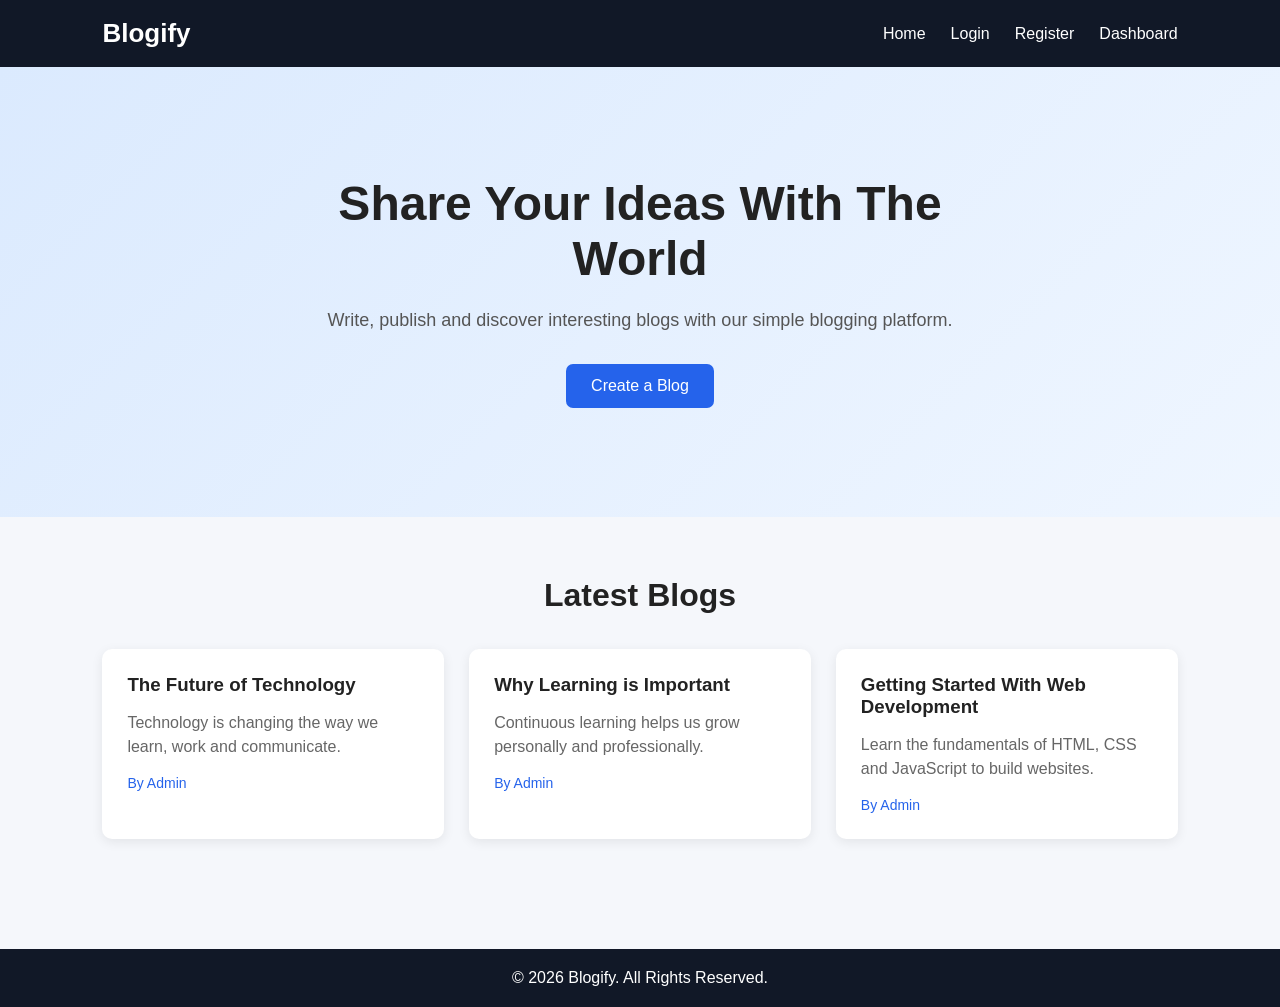
<file: blog-application/index.html>
<!DOCTYPE html>
<html lang="en">
<head>
    <meta charset="UTF-8">
    <meta name="viewport" content="width=device-width, initial-scale=1.0">
    <title>Blogify - Home</title>
    <link rel="stylesheet" href="css/style.css">
</head>

<body>

    <nav class="navbar">
        <div class="logo">Blogify</div>

        <div class="nav-links">
            <a href="index.html">Home</a>
            <a href="login.html">Login</a>
            <a href="register.html">Register</a>
            <a href="dashboard.html">Dashboard</a>
        </div>
    </nav>

    <section class="hero">
        <div class="hero-content">
            <h1>Share Your Ideas With The World</h1>

            <p>
                Write, publish and discover interesting blogs
                with our simple blogging platform.
            </p>

            <a href="create-blog.html" class="btn">
                Create a Blog
            </a>
        </div>
    </section>

    <section class="blogs-section">

        <h2>Latest Blogs</h2>

        <div id="blogContainer" class="blog-container">

            <div class="blog-card">
                <h3>The Future of Technology</h3>

                <p>
                    Technology is changing the way we learn,
                    work and communicate.
                </p>

                <span>By Admin</span>
            </div>

            <div class="blog-card">
                <h3>Why Learning is Important</h3>

                <p>
                    Continuous learning helps us grow personally
                    and professionally.
                </p>

                <span>By Admin</span>
            </div>

            <div class="blog-card">
                <h3>Getting Started With Web Development</h3>

                <p>
                    Learn the fundamentals of HTML, CSS and
                    JavaScript to build websites.
                </p>

                <span>By Admin</span>
            </div>

        </div>

    </section>

    <footer>
        <p>© 2026 Blogify. All Rights Reserved.</p>
    </footer>

    <script src="js/script.js"></script>

</body>
</html>
</file>
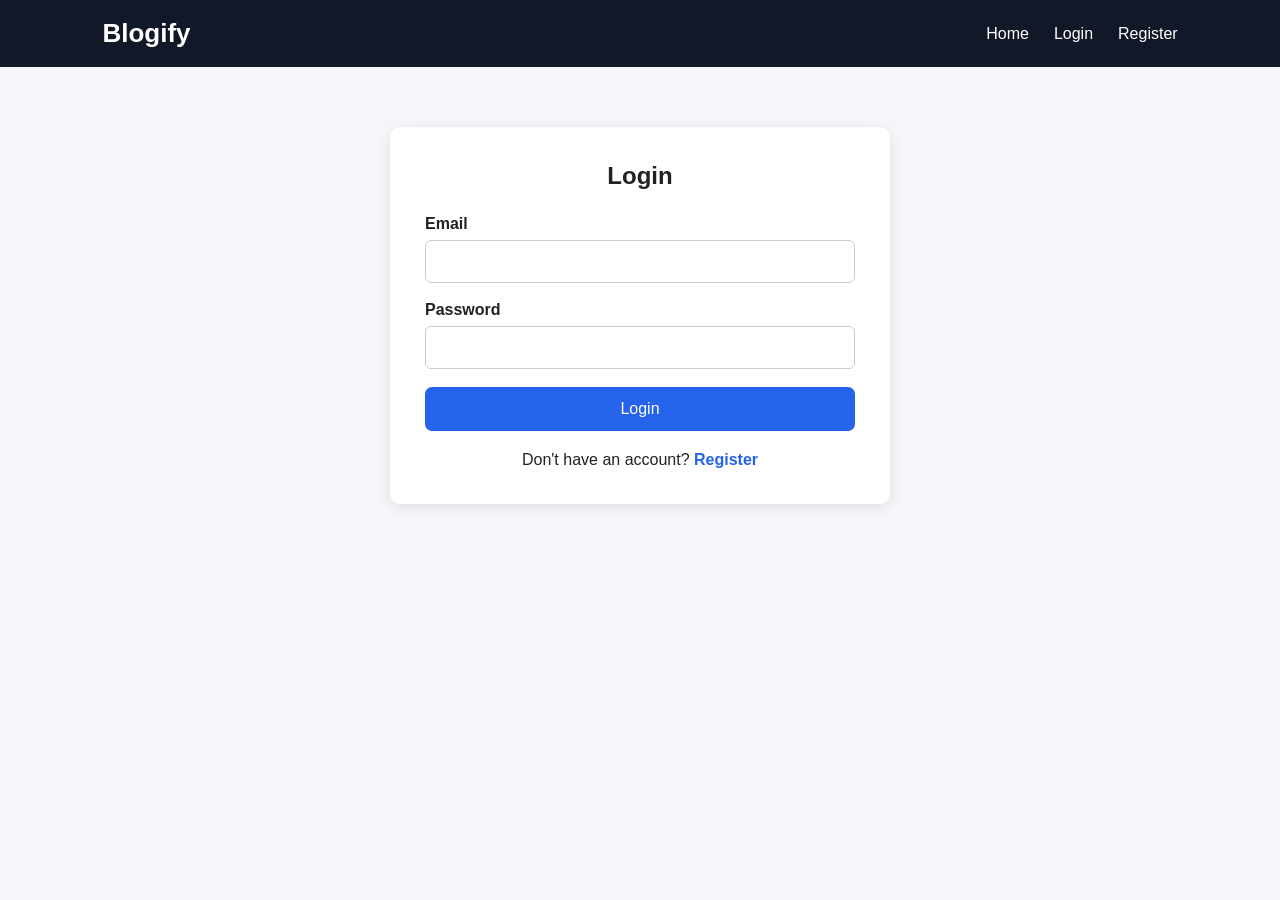
<file: blog-application/create-blog.html>
<!DOCTYPE html>
<html lang="en">

<head>
    <meta charset="UTF-8">
    <meta name="viewport" content="width=device-width, initial-scale=1.0">
    <title>Blogify - Create Blog</title>
    <link rel="stylesheet" href="css/style.css">
</head>

<body>

    <nav class="navbar">

        <div class="logo">Blogify</div>

        <div class="nav-links">
            <a href="index.html">Home</a>
            <a href="dashboard.html">Dashboard</a>
            <a href="#" onclick="logout()">Logout</a>
        </div>

    </nav>

    <div class="form-container">

        <h2>Create New Blog</h2>

        <form id="blogForm">

            <div class="form-group">
                <label>Blog Title</label>

                <input
                    type="text"
                    id="blogTitle"
                    placeholder="Enter blog title"
                    required
                >
            </div>

            <div class="form-group">

                <label>Author</label>

                <input
                    type="text"
                    id="blogAuthor"
                    placeholder="Enter your name"
                    required
                >

            </div>

            <div class="form-group">

                <label>Blog Content</label>

                <textarea
                    id="blogContent"
                    placeholder="Write your blog..."
                    required
                ></textarea>

            </div>

            <button type="submit" class="btn">
                Publish Blog
            </button>

        </form>

    </div>

    <script src="js/script.js"></script>

</body>
</html>
</file>
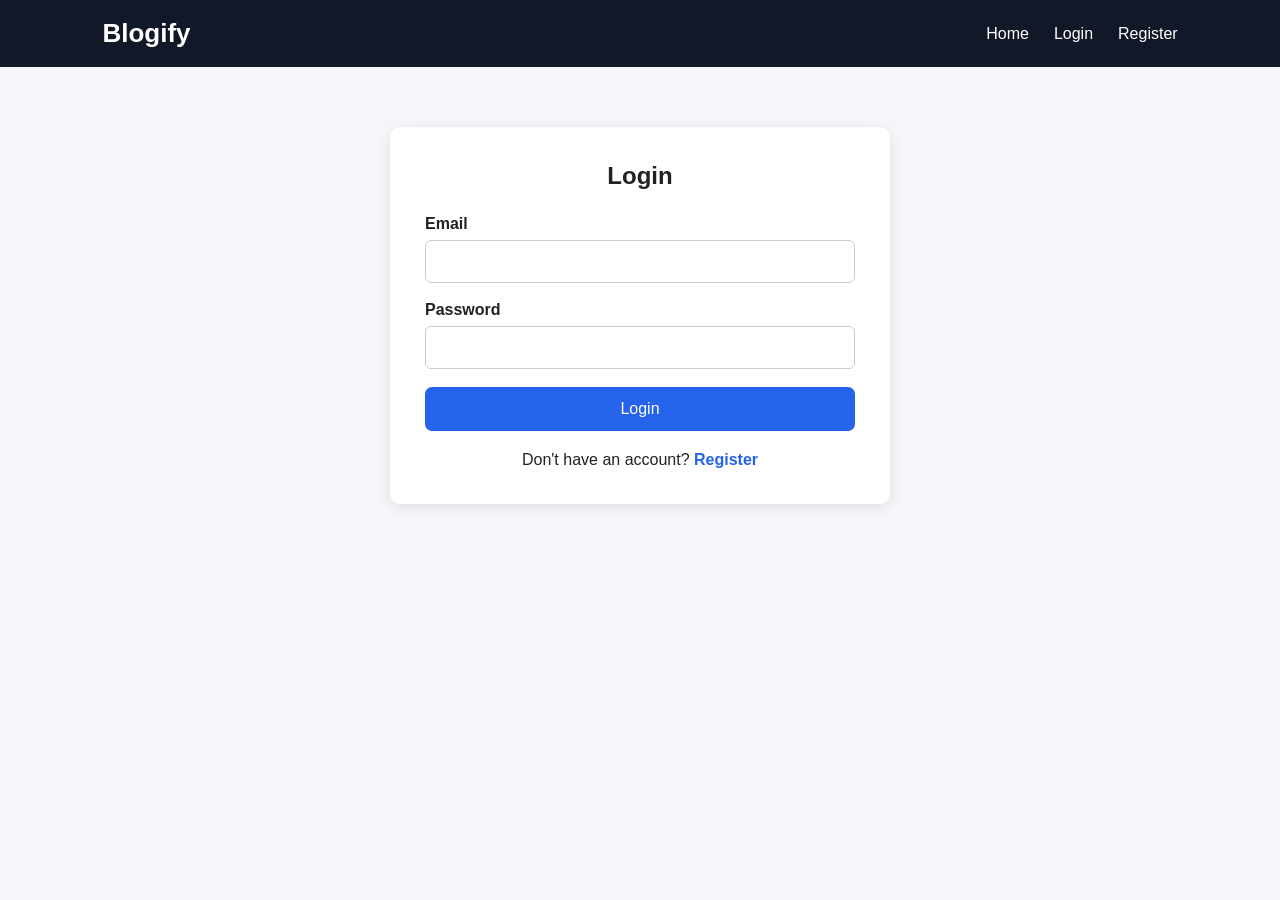
<file: blog-application/dashboard.html>
<!DOCTYPE html>
<html lang="en">

<head>
    <meta charset="UTF-8">
    <meta name="viewport" content="width=device-width, initial-scale=1.0">
    <title>Blogify - Dashboard</title>
    <link rel="stylesheet" href="css/style.css">
</head>

<body>

    <nav class="navbar">

        <div class="logo">Blogify</div>

        <div class="nav-links">
            <a href="index.html">Home</a>
            <a href="create-blog.html">Create Blog</a>
            <a href="#" onclick="logout()">Logout</a>
        </div>

    </nav>

    <section class="dashboard">

        <div class="dashboard-header">

            <h1>My Dashboard</h1>

            <p>
                Welcome, <span id="userName">User</span>!
            </p>

            <p>Manage your blogs here.</p>

            <div class="dashboard-actions">
                <a href="create-blog.html" class="btn">
                    + Create Blog
                </a>
            </div>

        </div>

        <div id="dashboardBlogs" class="blog-container"></div>

    </section>

    <script src="js/script.js"></script>

</body>
</html>
</file>
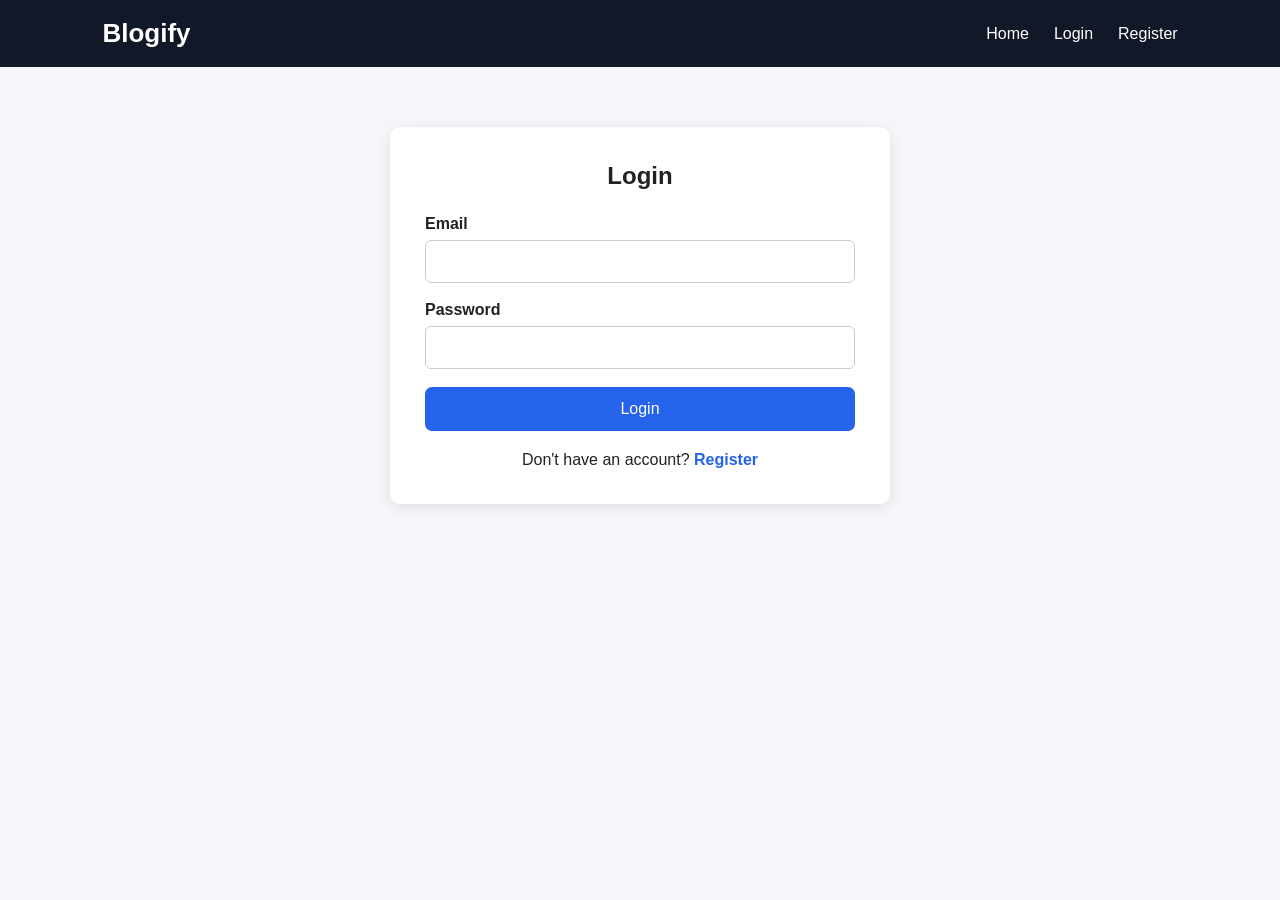
<file: blog-application/login.html>
<!DOCTYPE html>
<html lang="en">

<head>
    <meta charset="UTF-8">
    <meta name="viewport" content="width=device-width, initial-scale=1.0">
    <title>Blogify - Login</title>
    <link rel="stylesheet" href="css/style.css">
</head>

<body>

    <nav class="navbar">
        <div class="logo">Blogify</div>

        <div class="nav-links">
            <a href="index.html">Home</a>
            <a href="login.html">Login</a>
            <a href="register.html">Register</a>
        </div>
    </nav>

    <div class="form-container">

        <h2>Login</h2>

        <form id="loginForm">

            <div class="form-group">
                <label>Email</label>
                <input type="email" id="loginEmail" required>
            </div>

            <div class="form-group">
                <label>Password</label>
                <input type="password" id="loginPassword" required>
            </div>

            <button type="submit" class="btn">
                Login
            </button>

        </form>

        <p style="text-align:center; margin-top:20px;">
            Don't have an account?
            <a href="register.html">Register</a>
        </p>

    </div>

    <script src="js/script.js"></script>

</body>
</html>
</file>
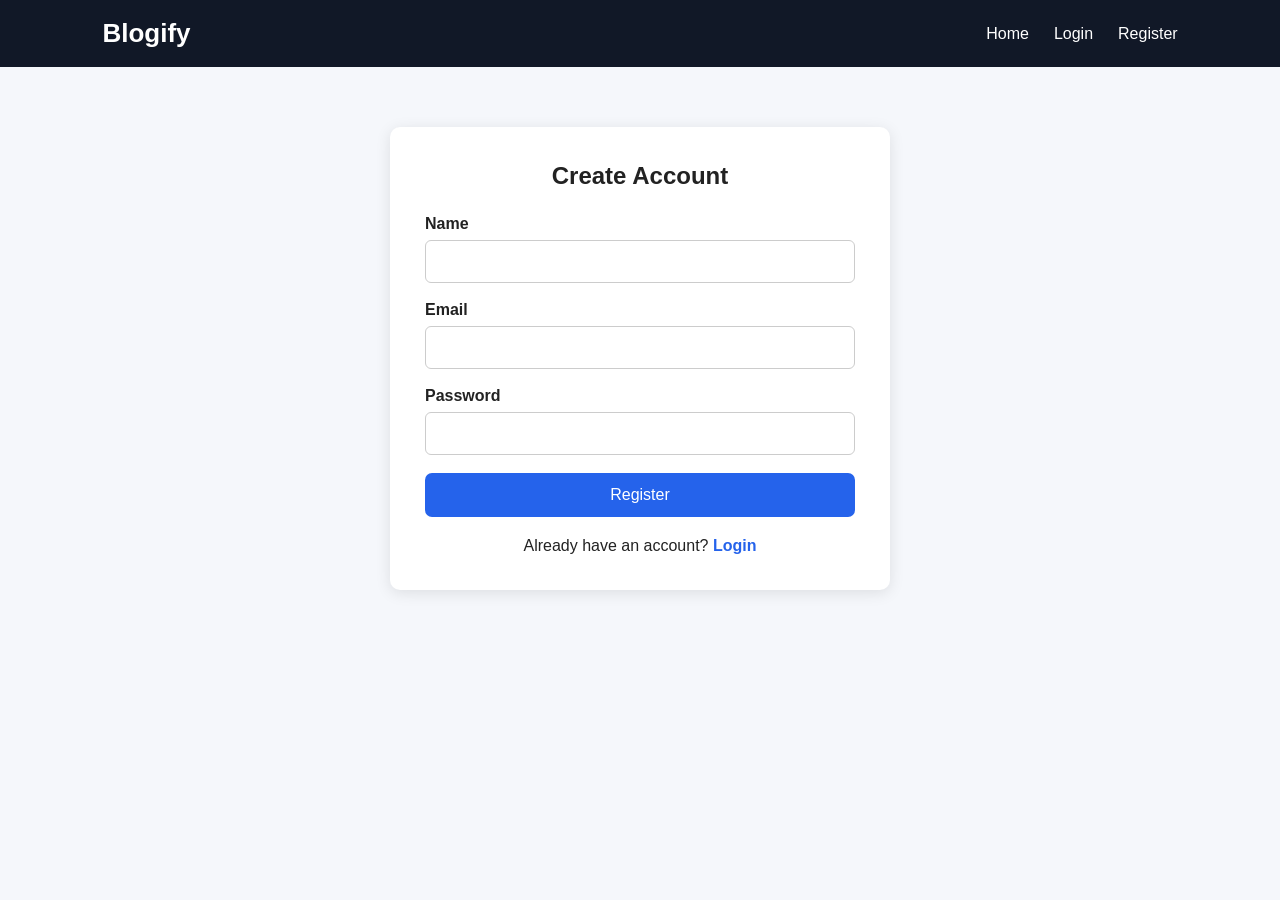
<file: blog-application/register.html>
<!DOCTYPE html>
<html lang="en">

<head>
    <meta charset="UTF-8">
    <meta name="viewport" content="width=device-width, initial-scale=1.0">
    <title>Blogify - Register</title>
    <link rel="stylesheet" href="css/style.css">
</head>

<body>

    <nav class="navbar">
        <div class="logo">Blogify</div>

        <div class="nav-links">
            <a href="index.html">Home</a>
            <a href="login.html">Login</a>
            <a href="register.html">Register</a>
        </div>
    </nav>

    <div class="form-container">

        <h2>Create Account</h2>

        <form id="registerForm">

            <div class="form-group">
                <label>Name</label>
                <input type="text" id="registerName" required>
            </div>

            <div class="form-group">
                <label>Email</label>
                <input type="email" id="registerEmail" required>
            </div>

            <div class="form-group">
                <label>Password</label>
                <input type="password" id="registerPassword" required>
            </div>

            <button type="submit" class="btn">
                Register
            </button>

        </form>

        <p style="text-align:center; margin-top:20px;">
            Already have an account?
            <a href="login.html">Login</a>
        </p>

    </div>

    <script src="js/script.js"></script>

</body>
</html>
</file>
<file: blog-application/css/style.css>
* {
    margin: 0;
    padding: 0;
    box-sizing: border-box;
}

body {
    font-family: Arial, sans-serif;
    background: #f5f7fb;
    color: #222;
}

/* Navbar */

.navbar {
    background: #111827;
    color: white;
    padding: 18px 8%;
    display: flex;
    justify-content: space-between;
    align-items: center;
}

.logo {
    font-size: 26px;
    font-weight: bold;
}

.nav-links {
    display: flex;
    gap: 25px;
}

.nav-links a {
    color: white;
    text-decoration: none;
    font-weight: 500;
}

.nav-links a:hover {
    color: #60a5fa;
}

/* Hero */

.hero {
    min-height: 450px;
    display: flex;
    justify-content: center;
    align-items: center;
    text-align: center;
    padding: 40px 20px;
    background: linear-gradient(135deg, #dbeafe, #eff6ff);
}

.hero-content {
    max-width: 700px;
}

.hero h1 {
    font-size: 48px;
    margin-bottom: 20px;
}

.hero p {
    font-size: 18px;
    line-height: 1.6;
    margin-bottom: 30px;
    color: #555;
}

.btn {
    display: inline-block;
    padding: 13px 25px;
    background: #2563eb;
    color: white;
    text-decoration: none;
    border-radius: 7px;
    border: none;
    cursor: pointer;
    font-size: 16px;
}

.btn:hover {
    background: #1d4ed8;
}

/* Blogs */

.blogs-section {
    padding: 60px 8%;
}

.blogs-section h2 {
    text-align: center;
    margin-bottom: 35px;
    font-size: 32px;
}

.blog-container {
    display: grid;
    grid-template-columns: repeat(3, 1fr);
    gap: 25px;
}

.blog-card {
    background: white;
    padding: 25px;
    border-radius: 10px;
    box-shadow: 0 3px 12px rgba(0, 0, 0, 0.08);
}

.blog-card h3 {
    margin-bottom: 15px;
}

.blog-card p {
    color: #666;
    line-height: 1.5;
    margin-bottom: 15px;
}

.blog-card span {
    font-size: 14px;
    color: #2563eb;
}

/* Forms */

.form-container {
    max-width: 500px;
    margin: 60px auto;
    background: white;
    padding: 35px;
    border-radius: 10px;
    box-shadow: 0 3px 15px rgba(0, 0, 0, 0.1);
}

.form-container h2 {
    text-align: center;
    margin-bottom: 25px;
}

.form-group {
    margin-bottom: 18px;
}

.form-group label {
    display: block;
    margin-bottom: 7px;
    font-weight: bold;
}

.form-group input,
.form-group textarea {
    width: 100%;
    padding: 12px;
    border: 1px solid #ccc;
    border-radius: 6px;
    font-size: 15px;
}

.form-group textarea {
    min-height: 180px;
    resize: vertical;
}

.form-container .btn {
    width: 100%;
}

/* Dashboard */

.dashboard {
    padding: 50px 8%;
}

.dashboard-header {
    display: flex;
    justify-content: space-between;
    align-items: center;
    margin-bottom: 30px;
}

.dashboard-header h1 {
    font-size: 32px;
}

.dashboard-actions {
    display: flex;
    gap: 10px;
}

.delete-btn {
    background: #dc2626;
    color: white;
    border: none;
    padding: 8px 14px;
    border-radius: 5px;
    cursor: pointer;
}

.delete-btn:hover {
    background: #b91c1c;
}

/* Footer */

footer {
    background: #111827;
    color: white;
    text-align: center;
    padding: 20px;
    margin-top: 50px;
}

/* Mobile */

@media (max-width: 768px) {

    .navbar {
        flex-direction: column;
        gap: 15px;
    }

    .nav-links {
        flex-wrap: wrap;
        justify-content: center;
        gap: 15px;
    }

    .hero h1 {
        font-size: 34px;
    }

    .blog-container {
        grid-template-columns: 1fr;
    }

    .dashboard-header {
        flex-direction: column;
        gap: 20px;
        align-items: flex-start;
    }
}

/* Blogify improvements */

.blog-card {
    transition: transform 0.2s, box-shadow 0.2s;
}

.blog-card:hover {
    transform: translateY(-5px);
    box-shadow: 0 8px 25px rgba(0, 0, 0, 0.12);
}

.form-container a {
    color: #2563eb;
    text-decoration: none;
    font-weight: bold;
}

.form-container a:hover {
    text-decoration: underline;
}

.dashboard p {
    color: #666;
    margin-top: 8px;
}

#userName {
    color: #2563eb;
    font-weight: bold;
}
</file>
